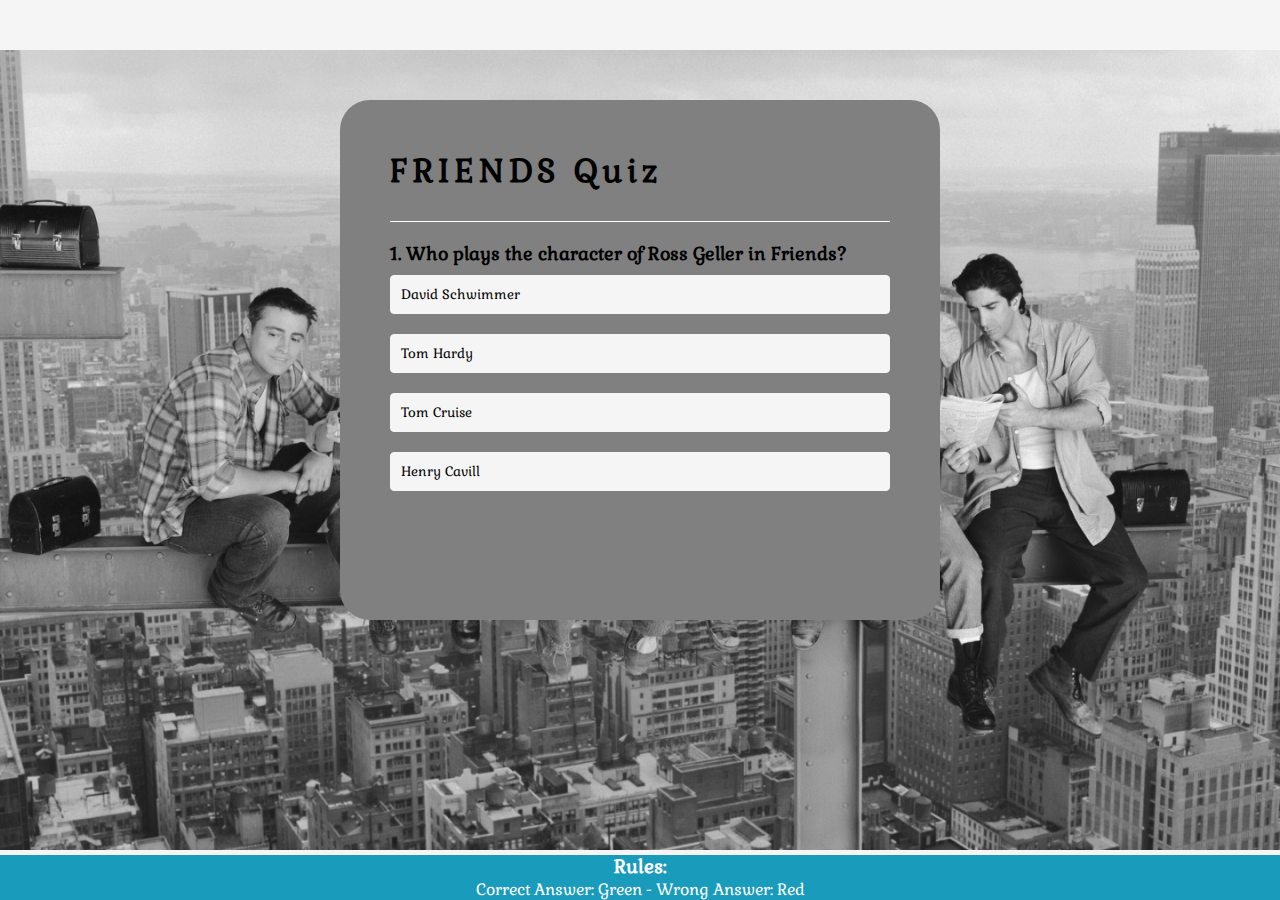
<file: index.html>
<!DOCTYPE html>
<html lang="en">
<head>
    <meta charset="UTF-8">
    <meta http-equiv="X-UA-Compatible" content="IE=edge">
    <meta name="viewport" content="width=device-width, initial-scale=1.0">
    <!--google fonts-->
    <link rel="preconnect" href="https://fonts.googleapis.com">
    <link rel="preconnect" href="https://fonts.gstatic.com" crossorigin>
    <link href="https://fonts.googleapis.com/css2?family=Caveat&family=Gabriela&family=Lato:wght@300&family=Nunito+Sans:wght@600&display=swap" rel="stylesheet">
    <link rel="stylesheet" href="assets/css/style.css">
    <link href="assets/images/543961.jpg" rel="stylesheet"/> 
    <title>Friend's Quiz</title>
</head>
<body>
    <div class="display">
        <h1>FRIENDS Quiz</h1>
        <div class="quiz">
            <h2 id="question">Question goes here</h2>
            <div id="answer-buttons">
                <button class="btn">Answer 1</button>
                <button class="btn">Answer 2</button>
                <button class="btn">Answer 3</button>
                <button class="btn">Answer 4</button>
            </div>
            <button id="next-btn"></button>
        </div>

    </div>
<div class="footer">
    <h3>Rules:</h3>
    <p>Correct Answer: Green - Wrong Answer: Red</p>
</div>

<script src="./assets/js/script.js"></script>
</body>
</html>
</file>
<file: assets/css/style.css>
@import url('https://fonts.googleapis.com/css2?family=Caveat&family=Gabriela&family=Lato:wght@300&family=Nunito+Sans:wght@600&display=swap');

* {
    margin: 0;
    padding: 0;
    font-family: 'Gabriela', sans-serif;
    box-sizing: border-box;
}
body {
    background: whitesmoke;
    background-image: url('/assets/images/543961.jpg');
    background-repeat: no-repeat;
    background-attachment: fixed;
    background-position: center;
    background-size: 100%;
}

.h1 {
    text-align: right;
    font-size: 3rem;
    text-align: center;
}

.center {
    margin: auto;
    width: 60%;
    padding: 10px;
  }

.display {
    background: grey;
    width: 90%;
    height: 520px;
    max-width: 600px;
    margin: 100px auto 0;
    border-radius: 30px;
    padding: 50px;
    opacity: 100%;
}

.display h1 {
    font-weight: 250;
    font-weight: 600;
    border-bottom: 1px solid white;
    padding-bottom: 30px;
    letter-spacing: 5px;
}

.footer {
    position: fixed;
    left: 0;
    bottom: 0;
    width: 100%;
    background-color: rgb(25, 155, 187);
    color: white;
    text-align: center;
 }

.quiz {
    padding: 20px 0;
}
.quiz h2 {
    font-size: 18px;
    color: black;
    font-weight: 600;
}

.btn {
    background: whitesmoke;
    color: black;
    font-weight: 500;
    width: 100%;
    border: 1px solid whitesmoke;
    padding: 10px;
    margin: 10px 0;
    text-align: left;
    border-radius: 4px;
    cursor: pointer;
    transition: all 0.3s;
}

.btn:hover {
    background: white;
    color: whitesmoke
}

#next-btn {
    background: whitesmoke;
    color: black;
    font-weight: 500;
    width: 150px;
    border: 0;
    padding: 10px;
    margin: 20px auto 0;
    border-radius: 4px;
    cursor: pointer;
    display: none;
}

.correct{
   background: green; 
}

.incorrect{
    background: red;
}
</file>
